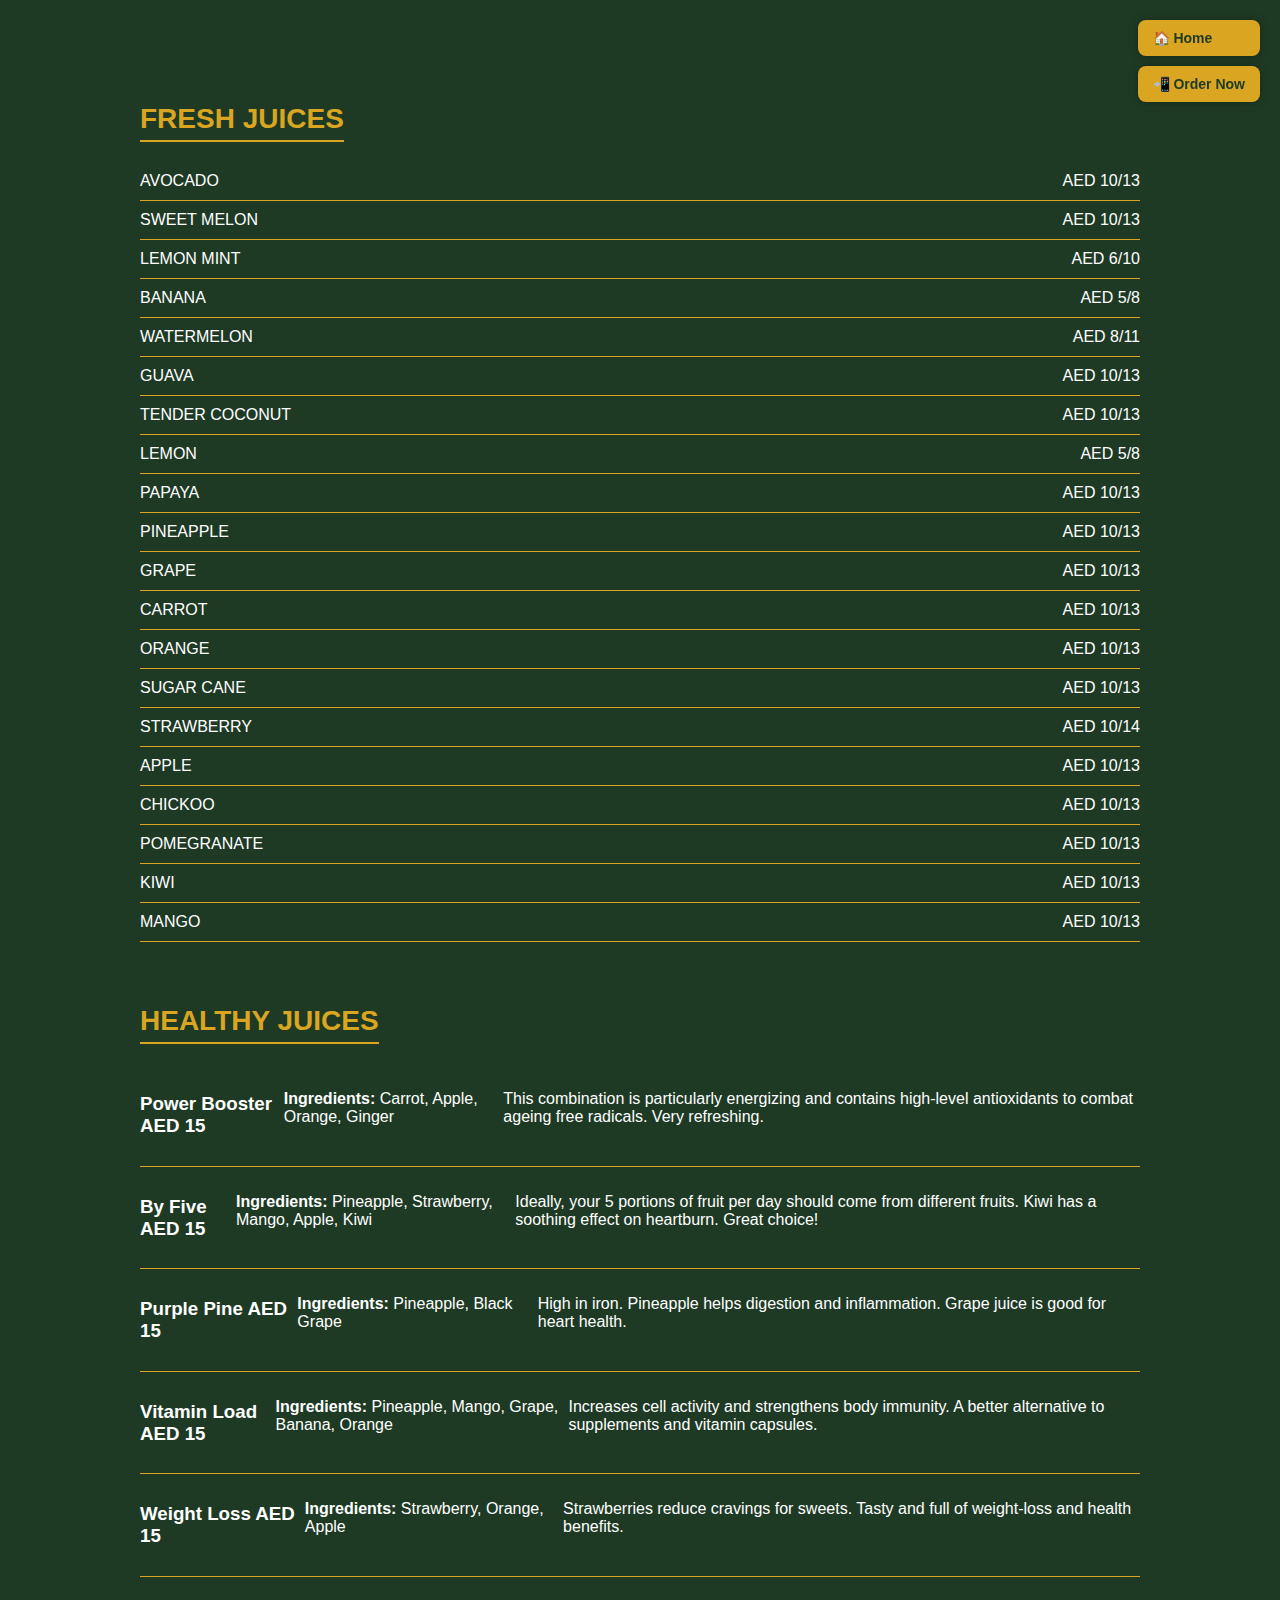
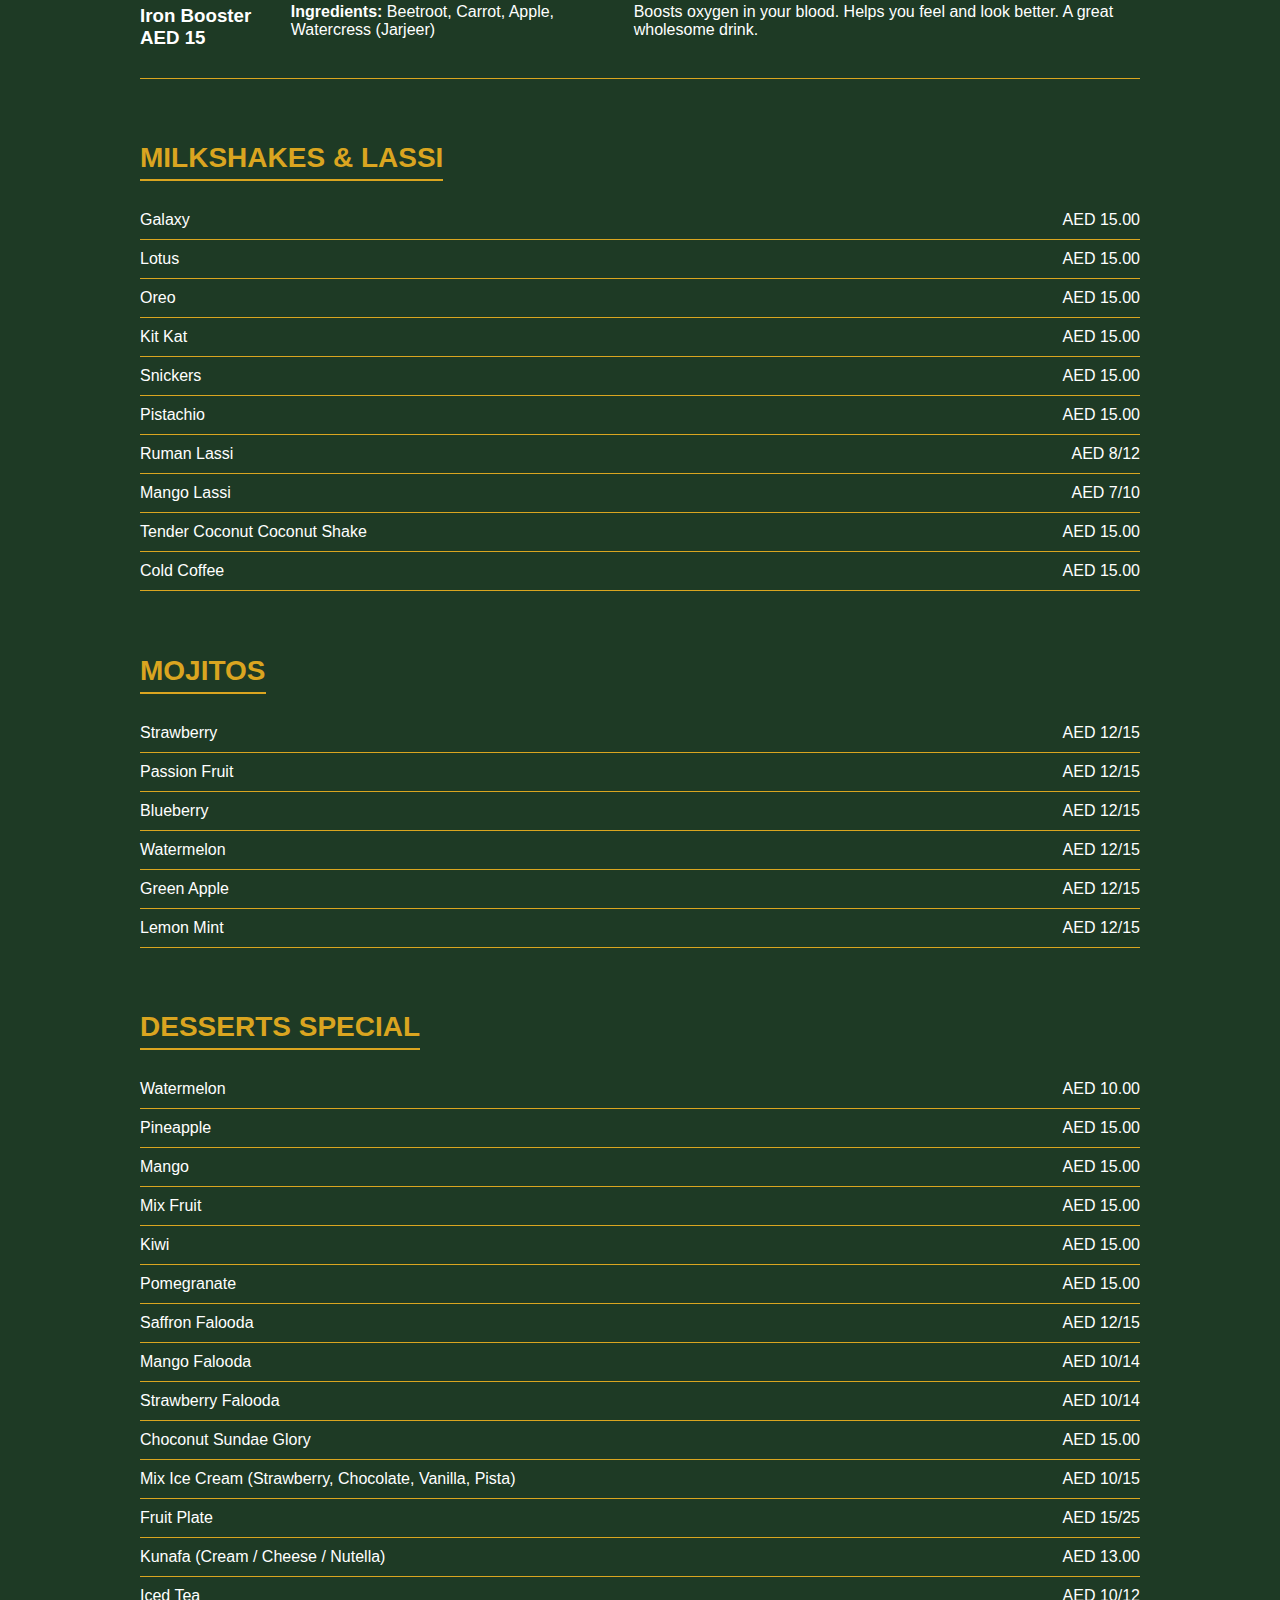
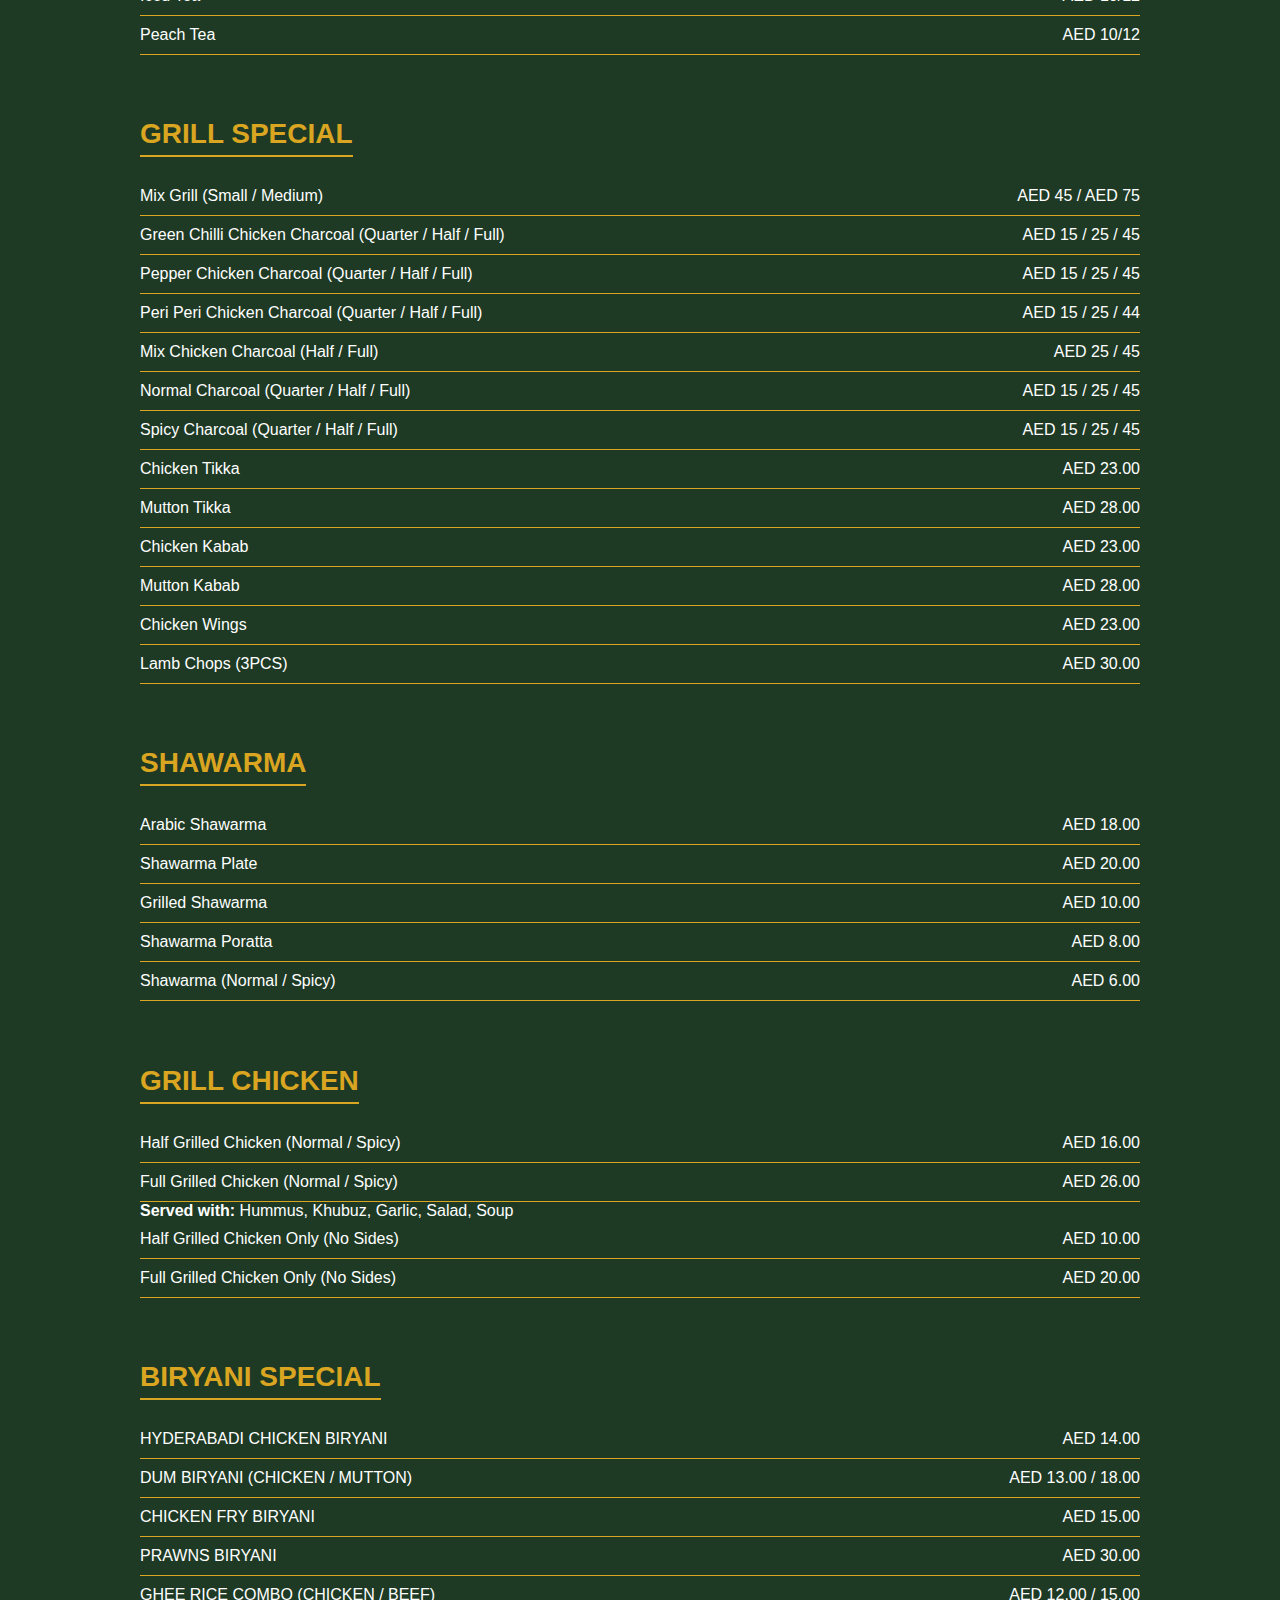
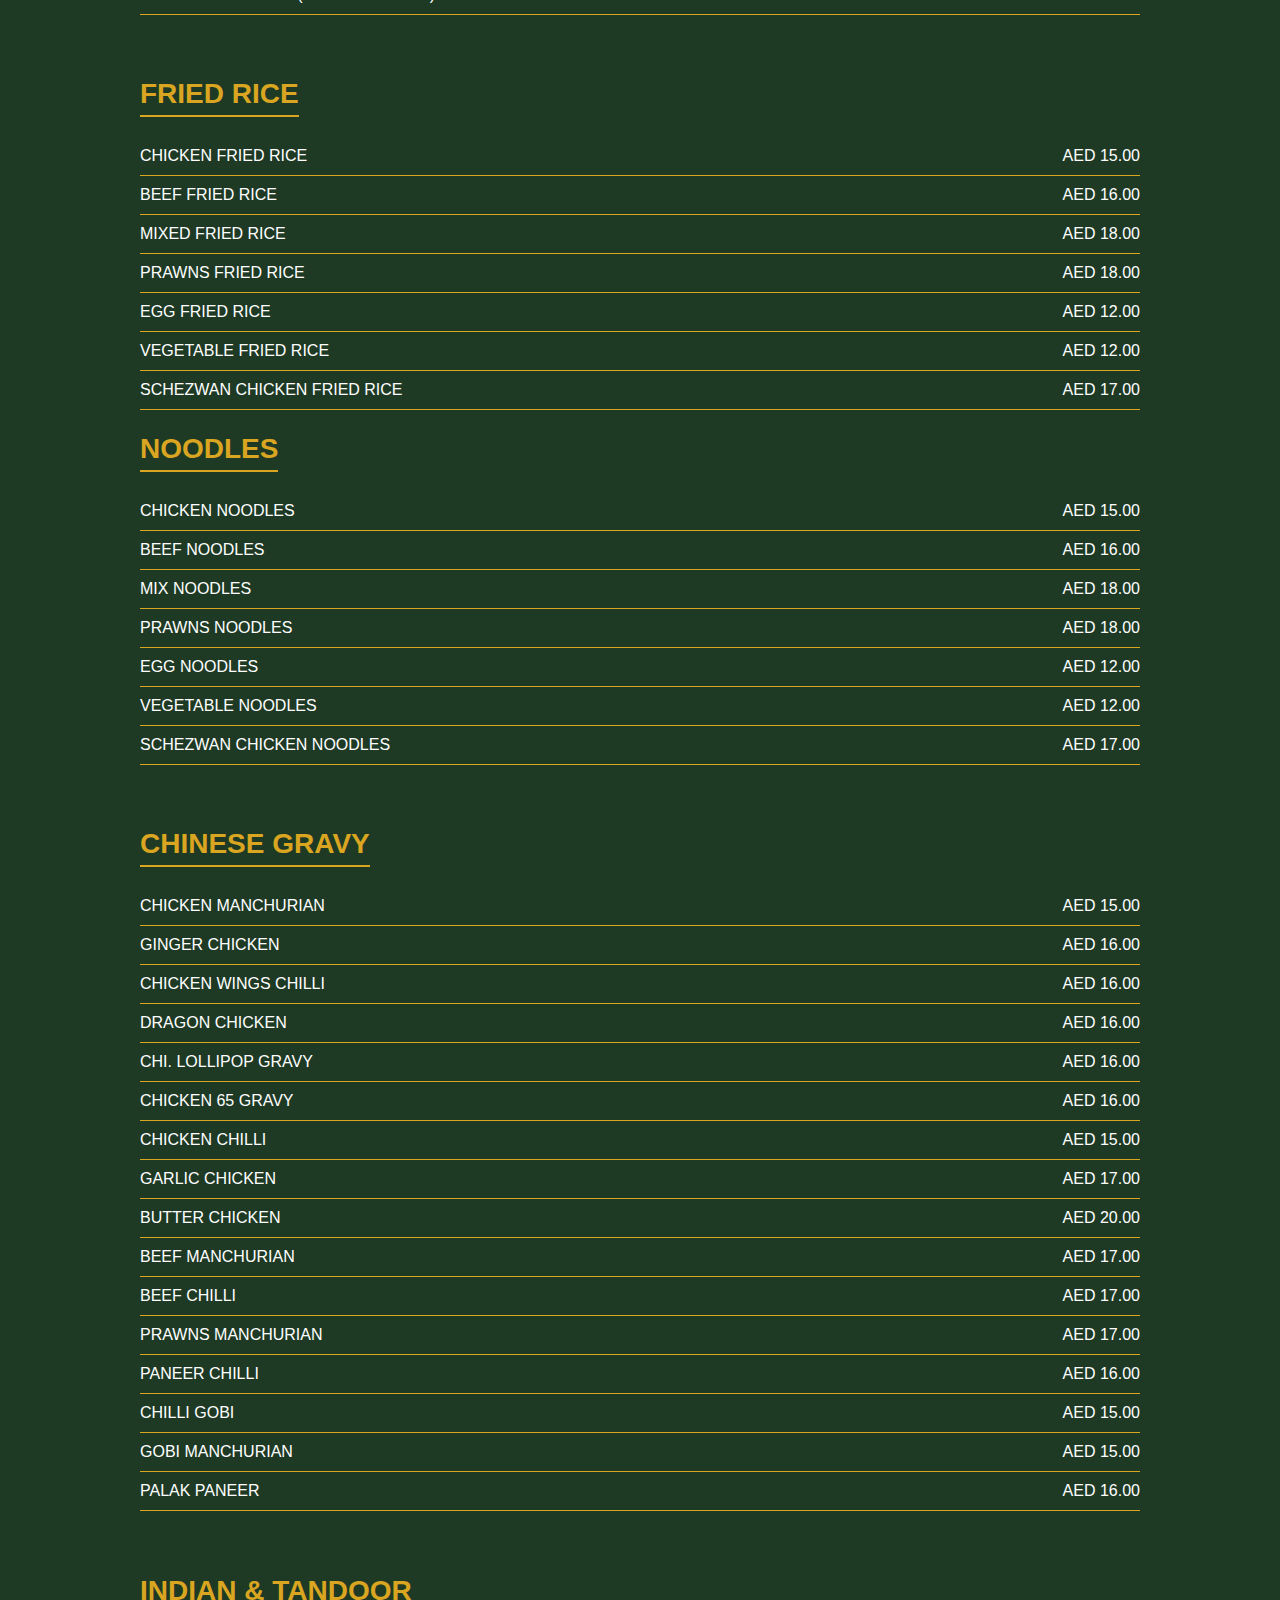
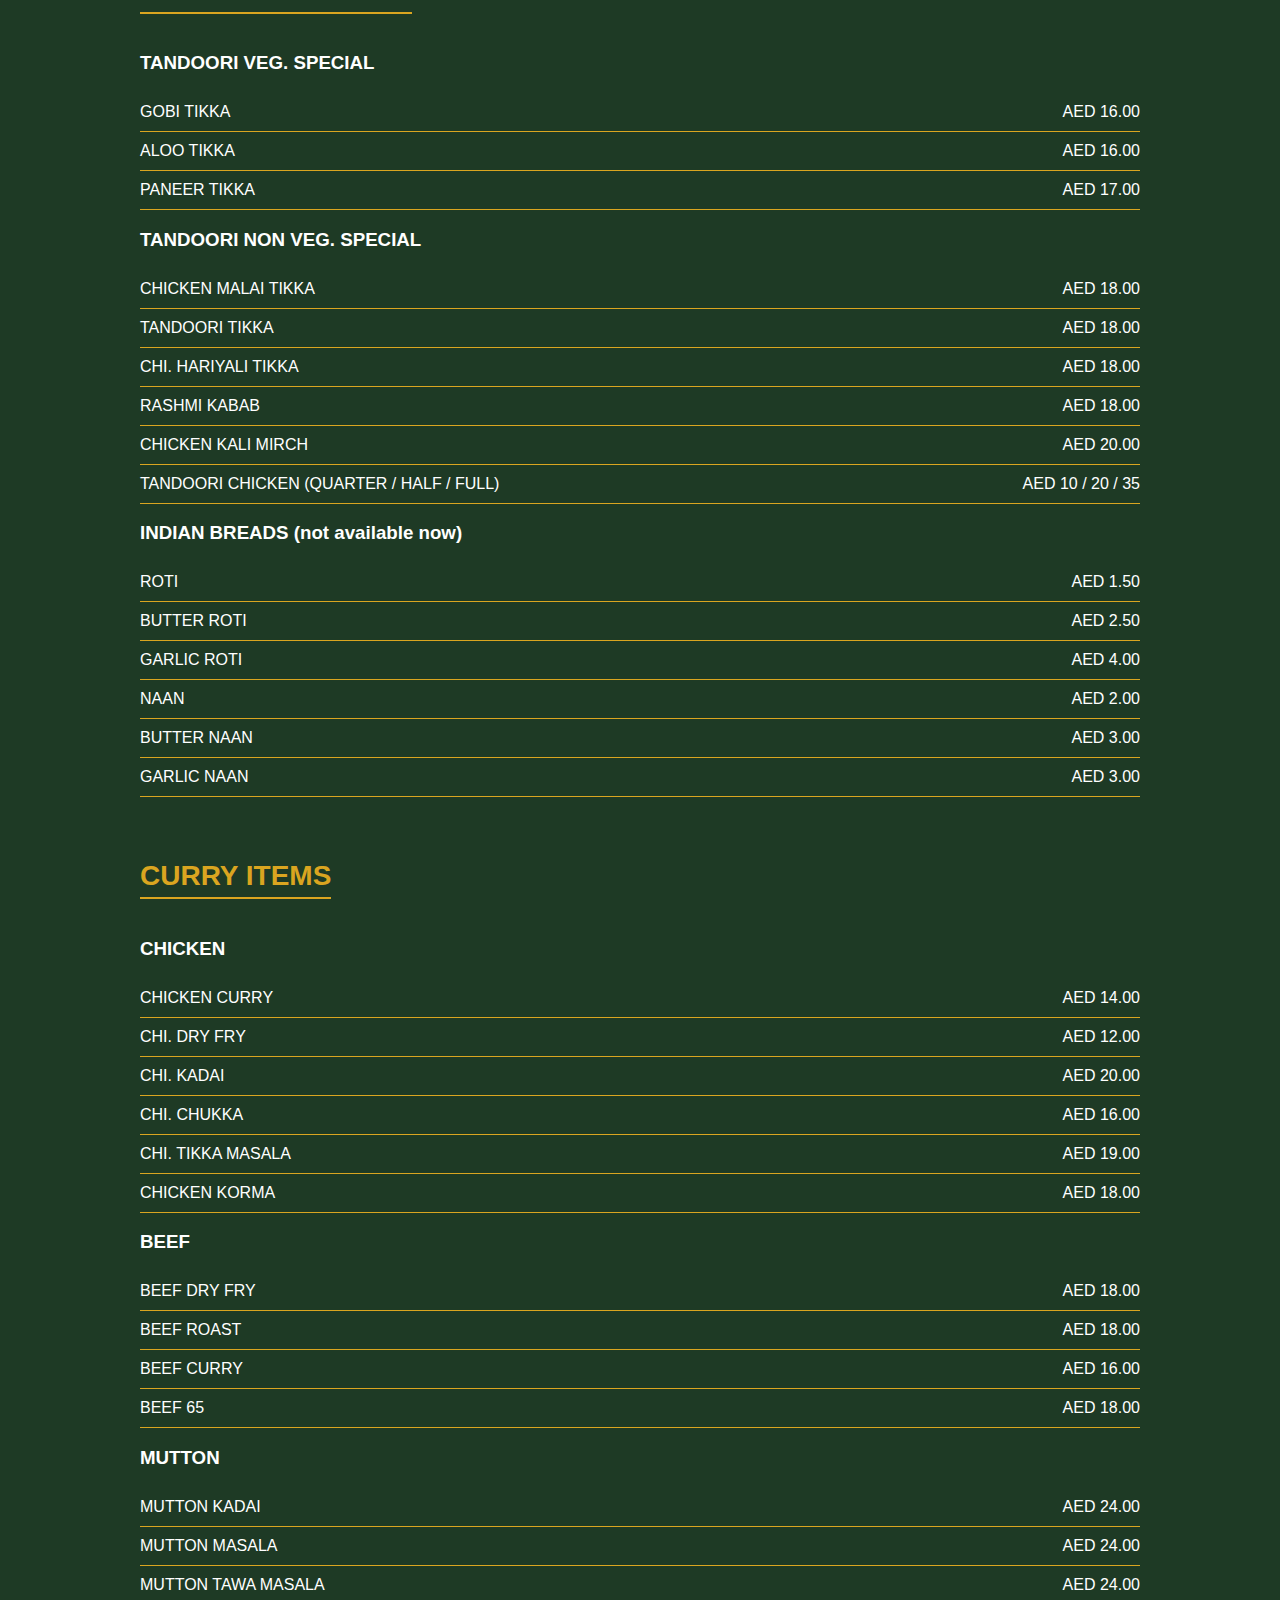
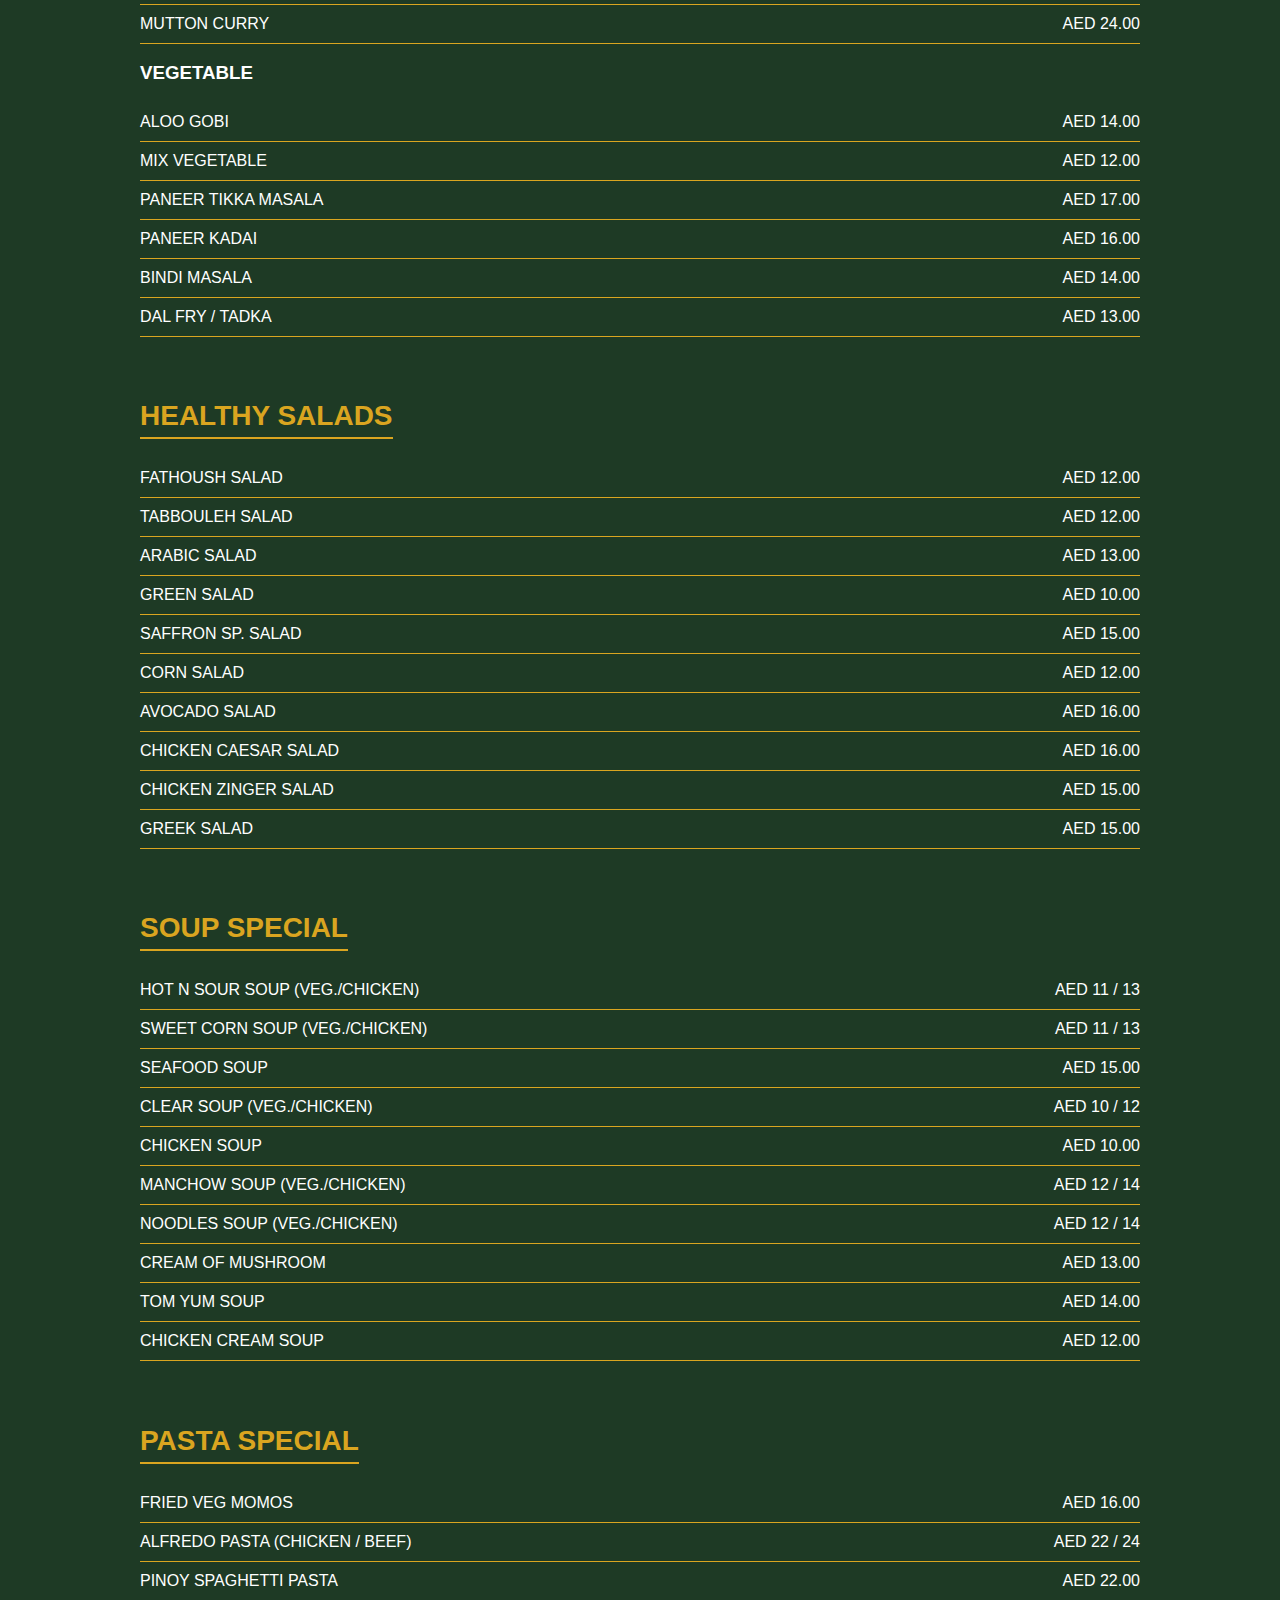
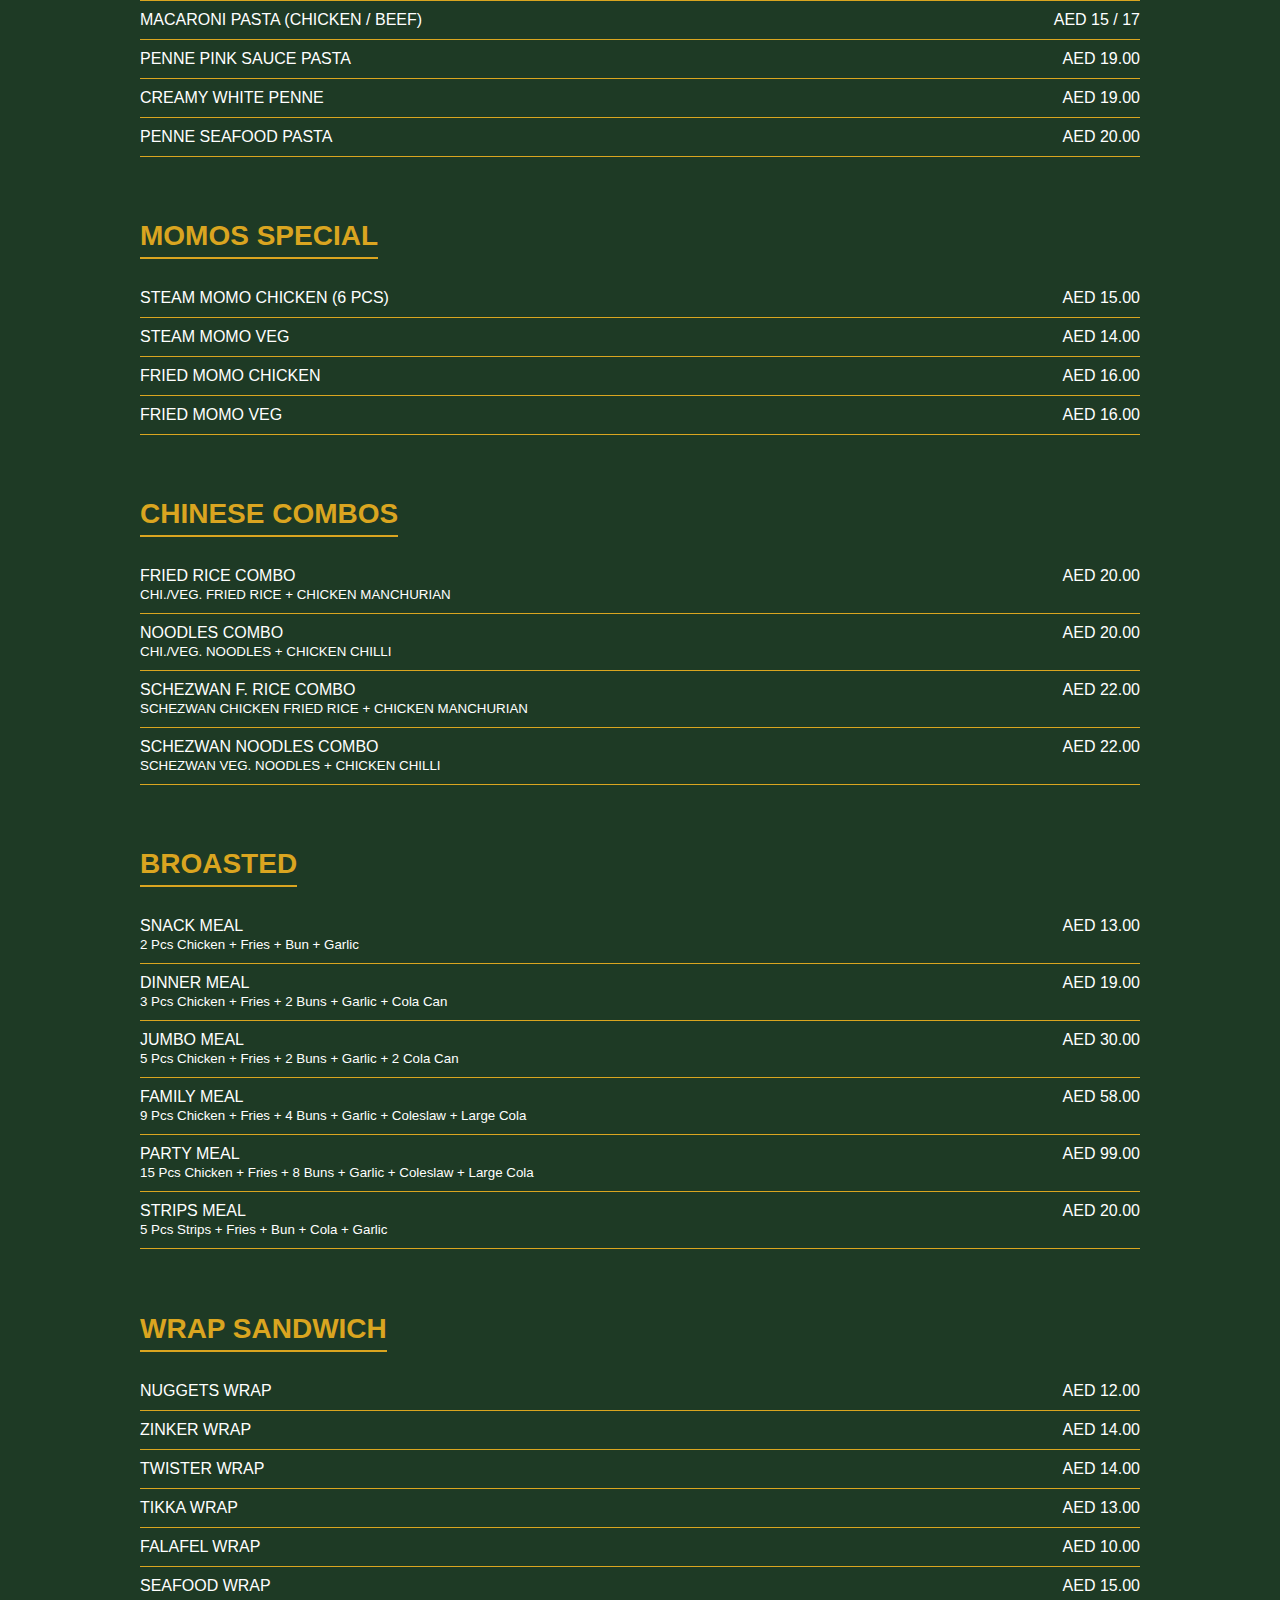
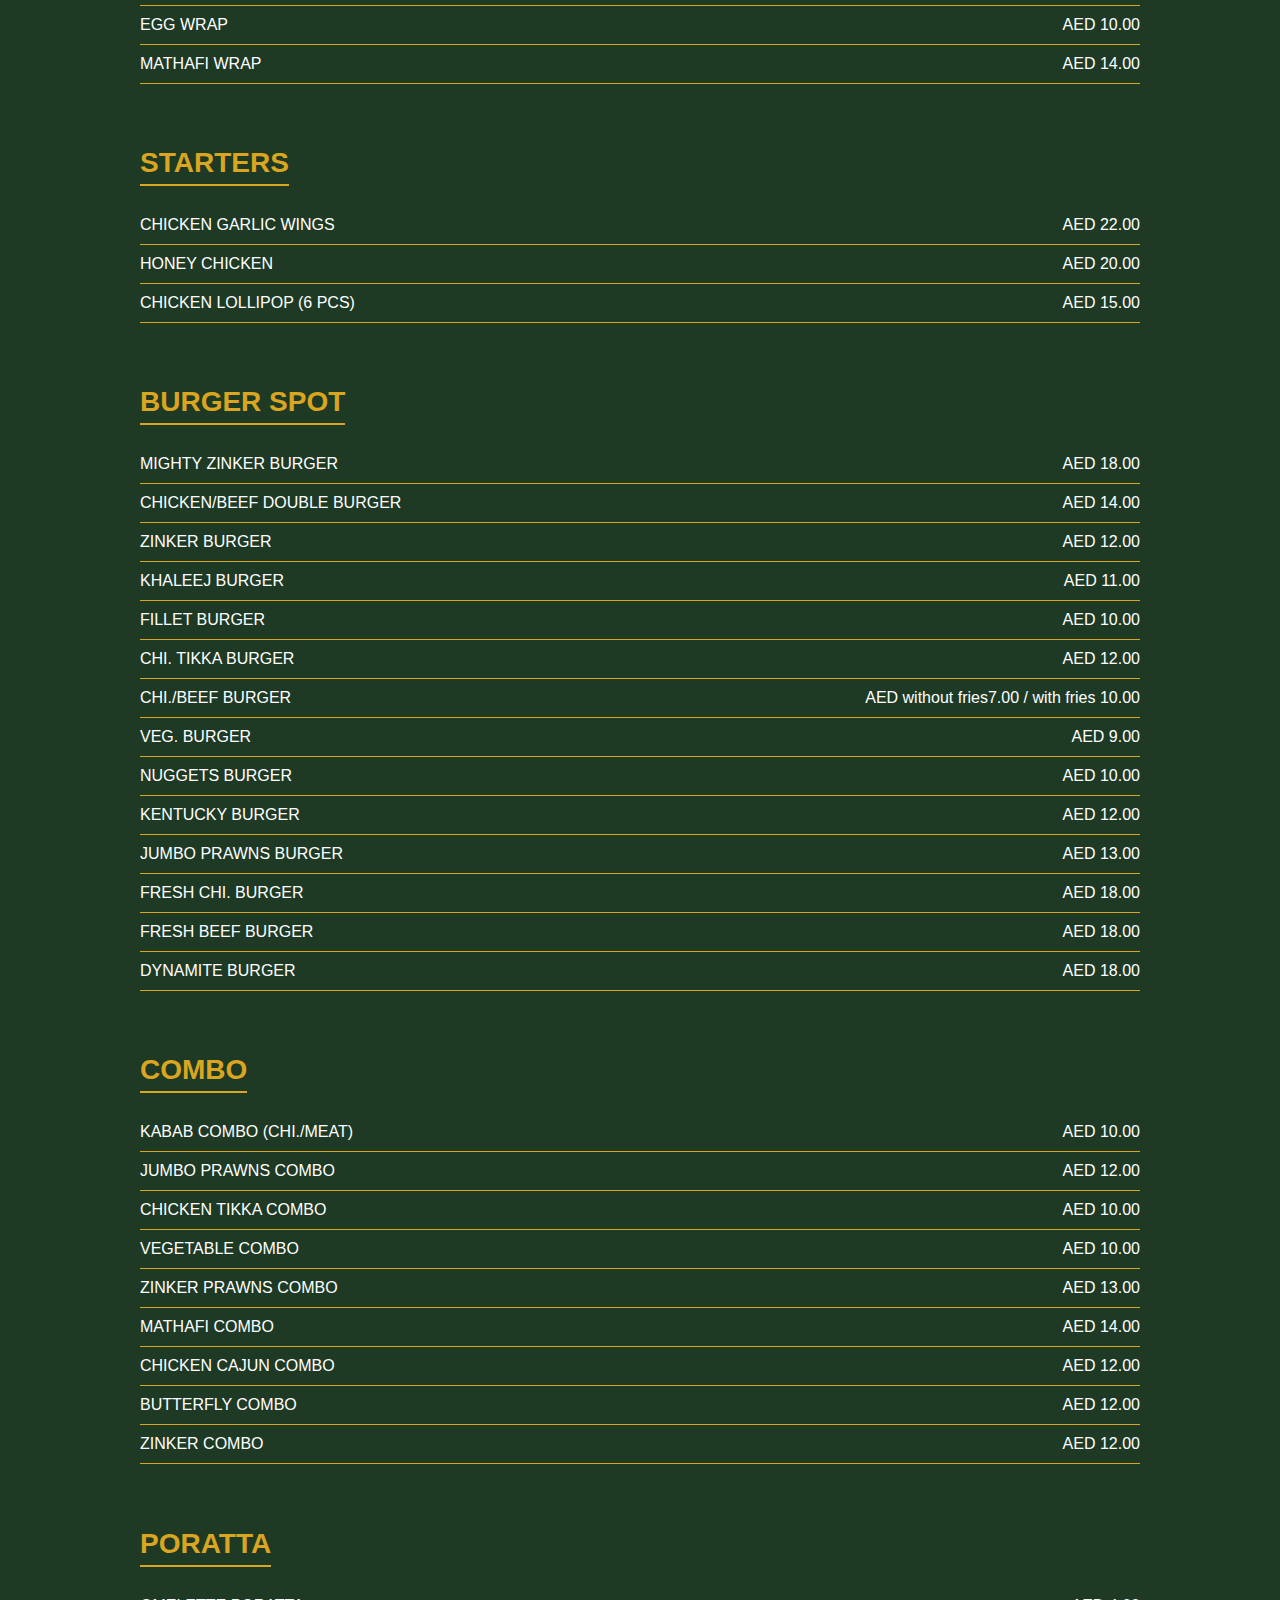
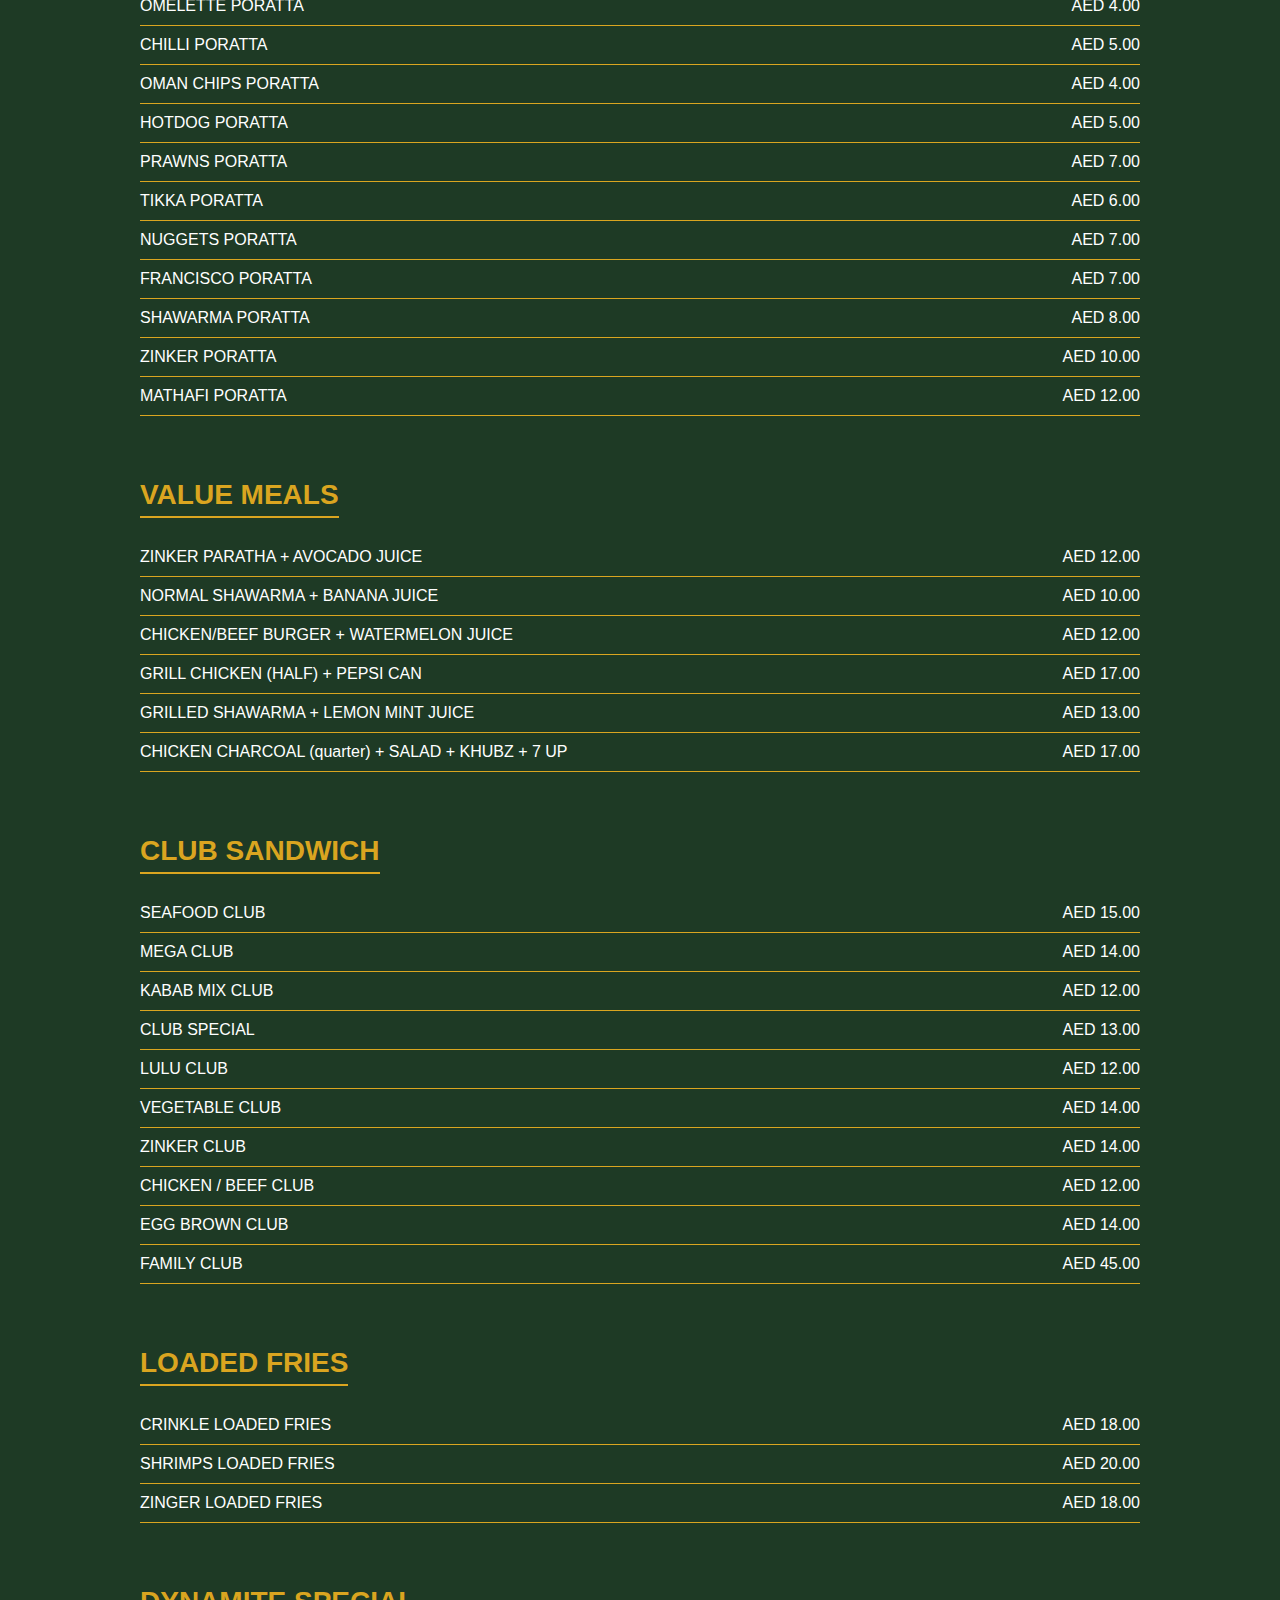
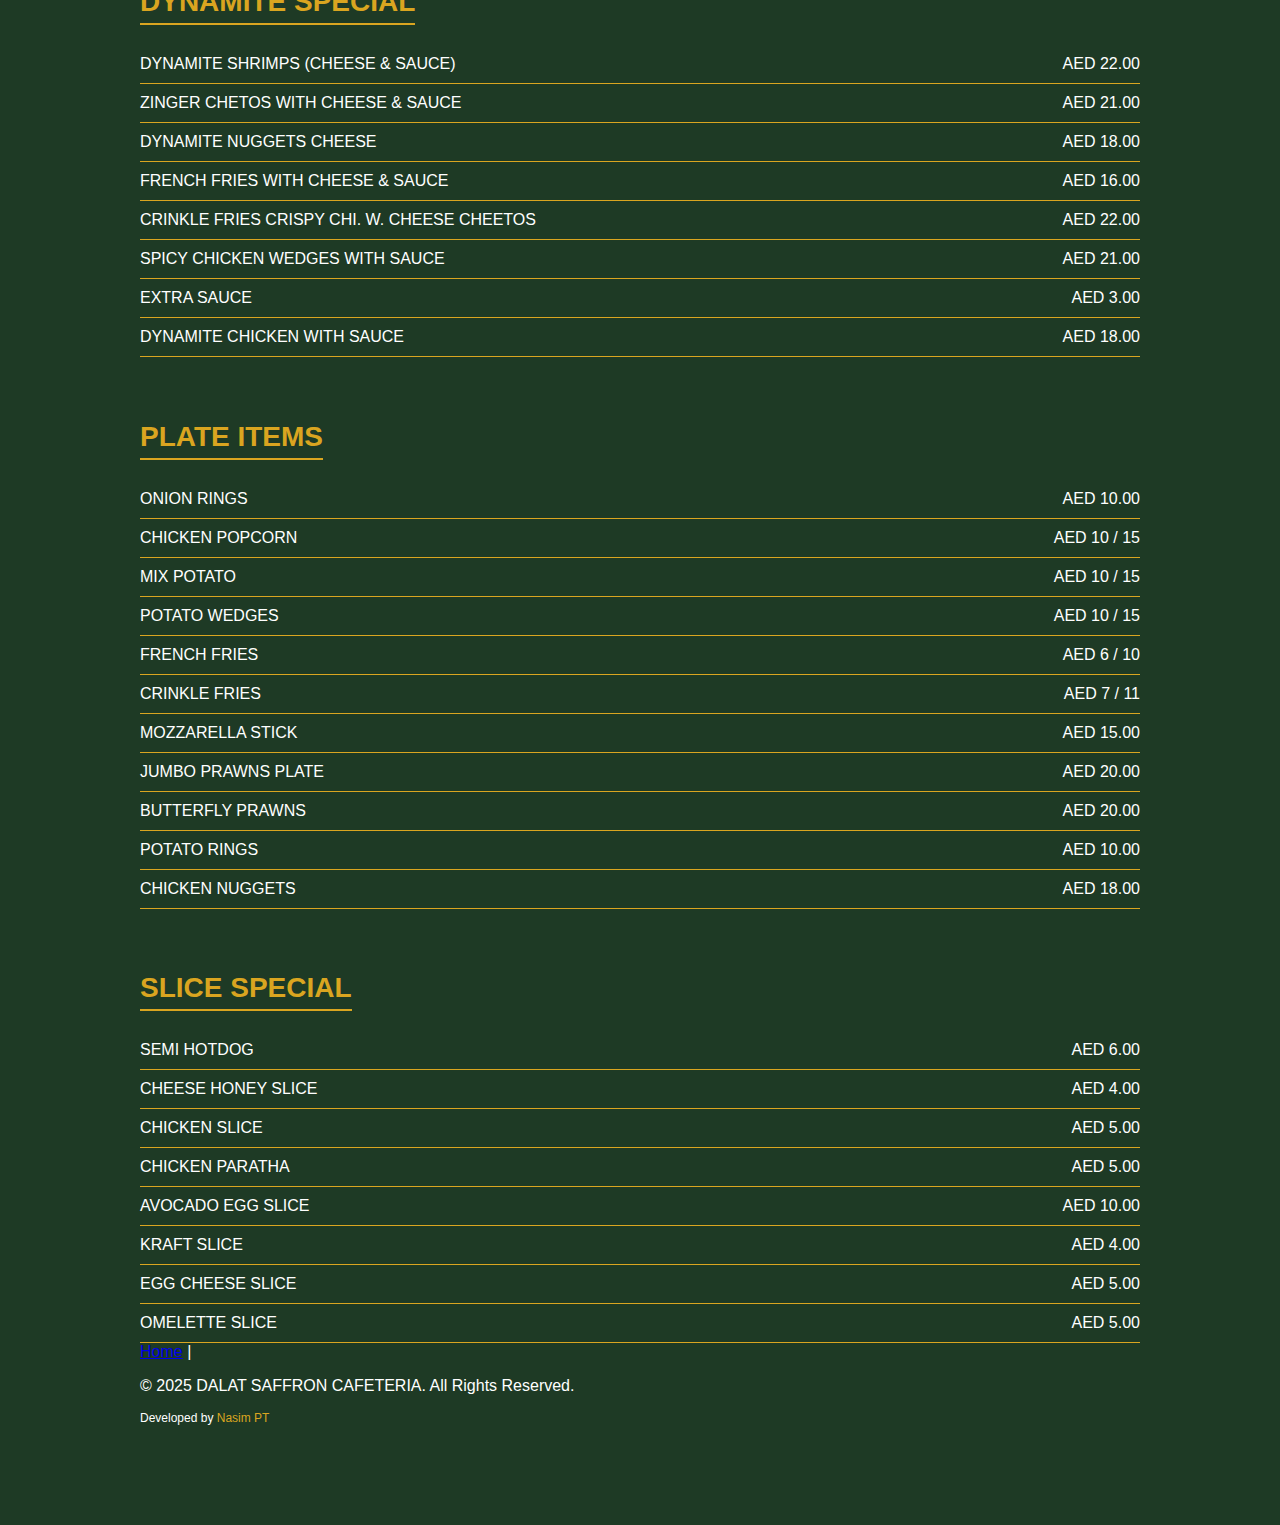
<file: menu.html>
<!DOCTYPE html>
<html lang="en">
<head>
  <meta charset="UTF-8" />
  <meta name="viewport" content="width=device-width, initial-scale=1.0"/>
  <title>Menu | Dalat Saffron</title>
  <link rel="stylesheet" href="style.css" />
  <style>
    body {
      margin: 0;
      font-family: Arial, sans-serif;
      background-color: #1E3A25;
      color: white;
    }

    .footer-dev-link {
      color: #DAA520;
      text-decoration: none;
    }

    .menu-container {
      padding: 80px 20px 60px;
      background-color: #1E3A25;
      color: white;
      max-width: 1000px;
      margin: auto;
    }

    .menu-section {
      margin-bottom: 40px;
    }

    .menu-title {
      font-size: 28px;
      color: #DAA520;
      margin-bottom: 20px;
      border-bottom: 2px solid #DAA520;
      display: inline-block;
      padding-bottom: 5px;
    }

    .menu-item {
      display: flex;
      justify-content: space-between;
      padding: 10px 0;
      border-bottom: 1px solid #DAA520;
    }

    .menu-item-name {
      font-size: 18px;
    }

    .menu-item-price {
      font-size: 18px;
      color: #DAA520;
      font-weight: bold;
    }

    /* Floating Buttons */
    .floating-buttons {
      position: fixed;
      top: 20px;
      right: 20px;
      display: flex;
      flex-direction: column;
      gap: 10px;
      z-index: 9999;
    }

    .floating-btn {
      background-color: #DAA520;
      color: #1E3A25;
      padding: 10px 15px;
      border-radius: 8px;
      text-decoration: none;
      font-weight: bold;
      font-size: 14px;
      box-shadow: 0 0 10px rgba(0,0,0,0.3);
      transition: background-color 0.3s ease;
    }

    .floating-btn:hover {
      background-color: #c89e1c;
    }
  </style>
</head>
<body>

  <!-- Floating Home & Order Buttons -->
  <div class="floating-buttons">
    <a href="index.html" class="floating-btn">🏠 Home</a>
    <a href="https://wa.me/971508209155" class="floating-btn order" target="_blank" rel="noopener">📲 Order Now</a>
  </div>

  <div class="menu-container">
<!-- FRESH JUICES SECTION -->
<section class="menu-section" id="fresh-juices">
  <h2 class="menu-title">FRESH JUICES</h2>
  <div class="menu-grid">
    <div class="menu-item"><span>AVOCADO</span><span>AED 10/13</span></div>
    <div class="menu-item"><span>SWEET MELON</span><span>AED 10/13</span></div>
    <div class="menu-item"><span>LEMON MINT</span><span>AED 6/10</span></div>
    <div class="menu-item"><span>BANANA</span><span>AED 5/8</span></div>
    <div class="menu-item"><span>WATERMELON</span><span>AED 8/11</span></div>
    <div class="menu-item"><span>GUAVA</span><span>AED 10/13</span></div>
    <div class="menu-item"><span>TENDER COCONUT</span><span>AED 10/13</span></div>
    <div class="menu-item"><span>LEMON</span><span>AED 5/8</span></div>
    <div class="menu-item"><span>PAPAYA</span><span>AED 10/13</span></div>
    <div class="menu-item"><span>PINEAPPLE</span><span>AED 10/13</span></div>
    <div class="menu-item"><span>GRAPE</span><span>AED 10/13</span></div>
    <div class="menu-item"><span>CARROT</span><span>AED 10/13</span></div>
    <div class="menu-item"><span>ORANGE</span><span>AED 10/13</span></div>
    <div class="menu-item"><span>SUGAR CANE</span><span>AED 10/13</span></div>
    <div class="menu-item"><span>STRAWBERRY</span><span>AED 10/14</span></div>
    <div class="menu-item"><span>APPLE</span><span>AED 10/13</span></div>
    <div class="menu-item"><span>CHICKOO</span><span>AED 10/13</span></div>
    <div class="menu-item"><span>POMEGRANATE</span><span>AED 10/13</span></div>
    <div class="menu-item"><span>KIWI</span><span>AED 10/13</span></div>
    <div class="menu-item"><span>MANGO</span><span>AED 10/13</span></div>
  </div>
</section>
<!-- HEALTHY JUICES SECTION -->
<section class="menu-section" id="healthy-juices">
  <h2 class="menu-title">HEALTHY JUICES</h2>
  <div class="menu-grid">
    <div class="menu-item full">
      <h3>Power Booster <span>AED 15</span></h3>
      <p><strong>Ingredients:</strong> Carrot, Apple, Orange, Ginger</p>
      <p>This combination is particularly energizing and contains high-level antioxidants to combat ageing free radicals. Very refreshing.</p>
    </div>

    <div class="menu-item full">
      <h3>By Five <span>AED 15</span></h3>
      <p><strong>Ingredients:</strong> Pineapple, Strawberry, Mango, Apple, Kiwi</p>
      <p>Ideally, your 5 portions of fruit per day should come from different fruits. Kiwi has a soothing effect on heartburn. Great choice!</p>
    </div>

    <div class="menu-item full">
      <h3>Purple Pine <span>AED 15</span></h3>
      <p><strong>Ingredients:</strong> Pineapple, Black Grape</p>
      <p>High in iron. Pineapple helps digestion and inflammation. Grape juice is good for heart health.</p>
    </div>

    <div class="menu-item full">
      <h3>Vitamin Load <span>AED 15</span></h3>
      <p><strong>Ingredients:</strong> Pineapple, Mango, Grape, Banana, Orange</p>
      <p>Increases cell activity and strengthens body immunity. A better alternative to supplements and vitamin capsules.</p>
    </div>

    <div class="menu-item full">
      <h3>Weight Loss <span>AED 15</span></h3>
      <p><strong>Ingredients:</strong> Strawberry, Orange, Apple</p>
      <p>Strawberries reduce cravings for sweets. Tasty and full of weight-loss and health benefits.</p>
    </div>

    <div class="menu-item full">
      <h3>Iron Booster <span>AED 15</span></h3>
      <p><strong>Ingredients:</strong> Beetroot, Carrot, Apple, Watercress (Jarjeer)</p>
      <p>Boosts oxygen in your blood. Helps you feel and look better. A great wholesome drink.</p>
    </div>
  </div>
</section>

<!-- MILKSHAKES & LASSI SECTION -->
<section class="menu-section">
  <h2 class="menu-title">MILKSHAKES & LASSI</h2>
  <div class="menu-grid">
    <div class="menu-item"><span>Galaxy</span><span>AED 15.00</span></div>
    <div class="menu-item"><span>Lotus</span><span>AED 15.00</span></div>
    <div class="menu-item"><span>Oreo</span><span>AED 15.00</span></div>
    <div class="menu-item"><span>Kit Kat</span><span>AED 15.00</span></div>
    <div class="menu-item"><span>Snickers</span><span>AED 15.00</span></div>
    <div class="menu-item"><span>Pistachio</span><span>AED 15.00</span></div>
    <div class="menu-item"><span>Ruman Lassi</span><span>AED 8/12</span></div>
    <div class="menu-item"><span>Mango Lassi</span><span>AED 7/10</span></div>
    <div class="menu-item"><span>Tender Coconut Coconut Shake</span><span>AED 15.00</span></div>
    <div class="menu-item"><span>Cold Coffee</span><span>AED 15.00</span></div>
  </div>
</section>
<!-- MOJITOS SECTION -->
<section class="menu-section">
  <h2 class="menu-title">MOJITOS</h2>
  <div class="menu-grid">
    <div class="menu-item"><span>Strawberry</span><span>AED 12/15</span></div>
    <div class="menu-item"><span>Passion Fruit</span><span>AED 12/15</span></div>
    <div class="menu-item"><span>Blueberry</span><span>AED 12/15</span></div>
    <div class="menu-item"><span>Watermelon</span><span>AED 12/15</span></div>
    <div class="menu-item"><span>Green Apple</span><span>AED 12/15</span></div>
    <div class="menu-item"><span>Lemon Mint</span><span>AED 12/15</span></div>
  </div>
</section>
<!-- DESSERTS SPECIAL -->
<section class="menu-section">
  <h2 class="menu-title">DESSERTS SPECIAL</h2>
  <div class="menu-grid">

    <!-- Fruit Bricks -->
    <div class="menu-item"><span>Watermelon</span><span>AED 10.00</span></div>
    <div class="menu-item"><span>Pineapple</span><span>AED 15.00</span></div>
    <div class="menu-item"><span>Mango</span><span>AED 15.00</span></div>
    <div class="menu-item"><span>Mix Fruit</span><span>AED 15.00</span></div>
    <div class="menu-item"><span>Kiwi</span><span>AED 15.00</span></div>
    <div class="menu-item"><span>Pomegranate</span><span>AED 15.00</span></div>

    <!-- Falooda Street -->
    <div class="menu-item"><span>Saffron Falooda</span><span>AED 12/15</span></div>
    <div class="menu-item"><span>Mango Falooda</span><span>AED 10/14</span></div>
    <div class="menu-item"><span>Strawberry Falooda</span><span>AED 10/14</span></div>

    <!-- Other Desserts -->
    <div class="menu-item"><span>Choconut Sundae Glory</span><span>AED 15.00</span></div>
    <div class="menu-item"><span>Mix Ice Cream (Strawberry, Chocolate, Vanilla, Pista)</span><span>AED 10/15</span></div>
    <div class="menu-item"><span>Fruit Plate</span><span>AED 15/25</span></div>
    <div class="menu-item"><span>Kunafa (Cream / Cheese / Nutella)</span><span>AED 13.00</span></div>
    <div class="menu-item"><span>Iced Tea</span><span>AED 10/12</span></div>
    <div class="menu-item"><span>Peach Tea</span><span>AED 10/12</span></div>

  </div>
</section>
<!-- GRILL SPECIAL -->
<section class="menu-section">
  <h2 class="menu-title">GRILL SPECIAL</h2>
  <div class="menu-grid">

    <div class="menu-item"><span>Mix Grill (Small / Medium)</span><span>AED 45 / AED 75</span></div>
    <div class="menu-item"><span>Green Chilli Chicken Charcoal (Quarter / Half / Full)</span><span>AED 15 / 25 / 45</span></div>
    <div class="menu-item"><span>Pepper Chicken Charcoal (Quarter / Half / Full)</span><span>AED 15 / 25 / 45</span></div>
    <div class="menu-item"><span>Peri Peri Chicken Charcoal (Quarter / Half / Full)</span><span>AED 15 / 25 / 44</span></div>
    <div class="menu-item"><span>Mix Chicken Charcoal (Half / Full)</span><span>AED 25 / 45</span></div>
    <div class="menu-item"><span>Normal Charcoal (Quarter / Half / Full)</span><span>AED 15 / 25 / 45</span></div>
    <div class="menu-item"><span>Spicy Charcoal (Quarter / Half / Full)</span><span>AED 15 / 25 / 45</span></div>

    <div class="menu-item"><span>Chicken Tikka</span><span>AED 23.00</span></div>
    <div class="menu-item"><span>Mutton Tikka</span><span>AED 28.00</span></div>
    <div class="menu-item"><span>Chicken Kabab</span><span>AED 23.00</span></div>
    <div class="menu-item"><span>Mutton Kabab</span><span>AED 28.00</span></div>
    <div class="menu-item"><span>Chicken Wings</span><span>AED 23.00</span></div>
    <div class="menu-item"><span>Lamb Chops (3PCS)</span><span>AED 30.00</span></div>

  </div>
</section>
<!-- SHAWARMA -->
<section class="menu-section">
  <h2 class="menu-title">SHAWARMA</h2>
  <div class="menu-grid">

    <div class="menu-item"><span>Arabic Shawarma</span><span>AED 18.00</span></div>
    <div class="menu-item"><span>Shawarma Plate</span><span>AED 20.00</span></div>
    <div class="menu-item"><span>Grilled Shawarma</span><span>AED 10.00</span></div>
    <div class="menu-item"><span>Shawarma Poratta</span><span>AED 8.00</span></div>
    <div class="menu-item"><span>Shawarma (Normal / Spicy)</span><span>AED 6.00</span></div>

  </div>
</section>
<!-- GRILLED CHICKEN -->
<section class="menu-section">
  <h2 class="menu-title">GRILL CHICKEN</h2>
  <div class="menu-grid">
    <div class="menu-item">
      <span>Half Grilled Chicken (Normal / Spicy)</span>
      <span>AED 16.00</span>
    </div>
    <div class="menu-item">
      <span>Full Grilled Chicken (Normal / Spicy)</span>
      <span>AED 26.00</span>
    </div>
    <div class="menu-note">
      <strong>Served with:</strong> Hummus, Khubuz, Garlic, Salad, Soup
    </div>
    <div class="menu-item">
      <span>Half Grilled Chicken Only (No Sides)</span>
      <span>AED 10.00</span>
    </div>
    <div class="menu-item">
      <span>Full Grilled Chicken Only (No Sides)</span>
      <span>AED 20.00</span>
    </div>
  </div>
</section>
<!-- BIRYANI SPECIAL -->
<section class="menu-section">
  <h2 class="menu-title">BIRYANI SPECIAL</h2>
  <div class="menu-grid">
    <div class="menu-item">
      <span>HYDERABADI CHICKEN BIRYANI</span>
      <span>AED 14.00</span>
    </div>
    <div class="menu-item">
      <span>DUM BIRYANI (CHICKEN / MUTTON)</span>
      <span>AED 13.00 / 18.00</span>
    </div>
    <div class="menu-item">
      <span>CHICKEN FRY BIRYANI</span>
      <span>AED 15.00</span>
    </div>
    <div class="menu-item">
      <span>PRAWNS BIRYANI</span>
      <span>AED 30.00</span>
    </div>
    <div class="menu-item">
      <span>GHEE RICE COMBO (CHICKEN / BEEF)</span>
      <span>AED 12.00 / 15.00</span>
    </div>
  </div>
</section>
<!-- FRIED RICE & NOODLES -->
<section class="menu-section">
  <h2 class="menu-title">FRIED RICE</h2>
  <div class="menu-grid">
    <div class="menu-item"><span>CHICKEN FRIED RICE</span><span>AED 15.00</span></div>
    <div class="menu-item"><span>BEEF FRIED RICE</span><span>AED 16.00</span></div>
    <div class="menu-item"><span>MIXED FRIED RICE</span><span>AED 18.00</span></div>
    <div class="menu-item"><span>PRAWNS FRIED RICE</span><span>AED 18.00</span></div>
    <div class="menu-item"><span>EGG FRIED RICE</span><span>AED 12.00</span></div>
    <div class="menu-item"><span>VEGETABLE FRIED RICE</span><span>AED 12.00</span></div>
    <div class="menu-item"><span>SCHEZWAN CHICKEN FRIED RICE</span><span>AED 17.00</span></div>
  </div>

  <h2 class="menu-title">NOODLES</h2>
  <div class="menu-grid">
    <div class="menu-item"><span>CHICKEN NOODLES</span><span>AED 15.00</span></div>
    <div class="menu-item"><span>BEEF NOODLES</span><span>AED 16.00</span></div>
    <div class="menu-item"><span>MIX NOODLES</span><span>AED 18.00</span></div>
    <div class="menu-item"><span>PRAWNS NOODLES</span><span>AED 18.00</span></div>
    <div class="menu-item"><span>EGG NOODLES</span><span>AED 12.00</span></div>
    <div class="menu-item"><span>VEGETABLE NOODLES</span><span>AED 12.00</span></div>
    <div class="menu-item"><span>SCHEZWAN CHICKEN NOODLES</span><span>AED 17.00</span></div>
  </div>
</section>
<!-- CHINESE GRAVY -->
<section class="menu-section">
  <h2 class="menu-title">CHINESE GRAVY</h2>
  <div class="menu-grid">
    <div class="menu-item"><span>CHICKEN MANCHURIAN</span><span>AED 15.00</span></div>
    <div class="menu-item"><span>GINGER CHICKEN</span><span>AED 16.00</span></div>
    <div class="menu-item"><span>CHICKEN WINGS CHILLI</span><span>AED 16.00</span></div>
    <div class="menu-item"><span>DRAGON CHICKEN</span><span>AED 16.00</span></div>
    <div class="menu-item"><span>CHI. LOLLIPOP GRAVY</span><span>AED 16.00</span></div>
    <div class="menu-item"><span>CHICKEN 65 GRAVY</span><span>AED 16.00</span></div>
    <div class="menu-item"><span>CHICKEN CHILLI</span><span>AED 15.00</span></div>
    <div class="menu-item"><span>GARLIC CHICKEN</span><span>AED 17.00</span></div>
    <div class="menu-item"><span>BUTTER CHICKEN</span><span>AED 20.00</span></div>
    <div class="menu-item"><span>BEEF MANCHURIAN</span><span>AED 17.00</span></div>
    <div class="menu-item"><span>BEEF CHILLI</span><span>AED 17.00</span></div>
    <div class="menu-item"><span>PRAWNS MANCHURIAN</span><span>AED 17.00</span></div>
    <div class="menu-item"><span>PANEER CHILLI</span><span>AED 16.00</span></div>
    <div class="menu-item"><span>CHILLI GOBI</span><span>AED 15.00</span></div>
    <div class="menu-item"><span>GOBI MANCHURIAN</span><span>AED 15.00</span></div>
    <div class="menu-item"><span>PALAK PANEER</span><span>AED 16.00</span></div>
  </div>
</section>
<!-- INDIAN & TANDOOR -->
<section class="menu-section">
  <h2 class="menu-title">INDIAN & TANDOOR</h2>
  
  <h3>TANDOORI VEG. SPECIAL</h3>
  <div class="menu-grid">
    <div class="menu-item"><span>GOBI TIKKA</span><span>AED 16.00</span></div>
    <div class="menu-item"><span>ALOO TIKKA</span><span>AED 16.00</span></div>
    <div class="menu-item"><span>PANEER TIKKA</span><span>AED 17.00</span></div>
  </div>

  <h3>TANDOORI NON VEG. SPECIAL</h3>
  <div class="menu-grid">
    <div class="menu-item"><span>CHICKEN MALAI TIKKA</span><span>AED 18.00</span></div>
    <div class="menu-item"><span>TANDOORI TIKKA</span><span>AED 18.00</span></div>
    <div class="menu-item"><span>CHI. HARIYALI TIKKA</span><span>AED 18.00</span></div>
    <div class="menu-item"><span>RASHMI KABAB</span><span>AED 18.00</span></div>
    <div class="menu-item"><span>CHICKEN KALI MIRCH</span><span>AED 20.00</span></div>
    <div class="menu-item"><span>TANDOORI CHICKEN (QUARTER / HALF / FULL)</span><span>AED 10 / 20 / 35</span></div>
  </div>

  <h3>INDIAN BREADS (not available now)</h3>
  <div class="menu-grid">
    <div class="menu-item"><span>ROTI</span><span>AED 1.50</span></div>
    <div class="menu-item"><span>BUTTER ROTI</span><span>AED 2.50</span></div>
    <div class="menu-item"><span>GARLIC ROTI</span><span>AED 4.00</span></div>
    <div class="menu-item"><span>NAAN</span><span>AED 2.00</span></div>
    <div class="menu-item"><span>BUTTER NAAN</span><span>AED 3.00</span></div>
    <div class="menu-item"><span>GARLIC NAAN</span><span>AED 3.00</span></div>
  </div>
</section>
<!-- CURRY ITEMS -->
<section class="menu-section">
  <h2 class="menu-title">CURRY ITEMS</h2>

  <h3>CHICKEN</h3>
  <div class="menu-grid">
    <div class="menu-item"><span>CHICKEN CURRY</span><span>AED 14.00</span></div>
    <div class="menu-item"><span>CHI. DRY FRY</span><span>AED 12.00</span></div>
    <div class="menu-item"><span>CHI. KADAI</span><span>AED 20.00</span></div>
    <div class="menu-item"><span>CHI. CHUKKA</span><span>AED 16.00</span></div>
    <div class="menu-item"><span>CHI. TIKKA MASALA</span><span>AED 19.00</span></div>
    <div class="menu-item"><span>CHICKEN KORMA</span><span>AED 18.00</span></div>
  </div>

  <h3>BEEF</h3>
  <div class="menu-grid">
    <div class="menu-item"><span>BEEF DRY FRY</span><span>AED 18.00</span></div>
    <div class="menu-item"><span>BEEF ROAST</span><span>AED 18.00</span></div>
    <div class="menu-item"><span>BEEF CURRY</span><span>AED 16.00</span></div>
    <div class="menu-item"><span>BEEF 65</span><span>AED 18.00</span></div>
  </div>

  <h3>MUTTON</h3>
  <div class="menu-grid">
    <div class="menu-item"><span>MUTTON KADAI</span><span>AED 24.00</span></div>
    <div class="menu-item"><span>MUTTON MASALA</span><span>AED 24.00</span></div>
    <div class="menu-item"><span>MUTTON TAWA MASALA</span><span>AED 24.00</span></div>
    <div class="menu-item"><span>MUTTON CURRY</span><span>AED 24.00</span></div>
  </div>

  <h3>VEGETABLE</h3>
  <div class="menu-grid">
    <div class="menu-item"><span>ALOO GOBI</span><span>AED 14.00</span></div>
    <div class="menu-item"><span>MIX VEGETABLE</span><span>AED 12.00</span></div>
    <div class="menu-item"><span>PANEER TIKKA MASALA</span><span>AED 17.00</span></div>
    <div class="menu-item"><span>PANEER KADAI</span><span>AED 16.00</span></div>
    <div class="menu-item"><span>BINDI MASALA</span><span>AED 14.00</span></div>
    <div class="menu-item"><span>DAL FRY / TADKA</span><span>AED 13.00</span></div>
  </div>
</section>
<!-- HEALTHY SALADS -->
<section class="menu-section">
  <h2 class="menu-title">HEALTHY SALADS</h2>
  <div class="menu-grid">
    <div class="menu-item"><span>FATHOUSH SALAD</span><span>AED 12.00</span></div>
    <div class="menu-item"><span>TABBOULEH SALAD</span><span>AED 12.00</span></div>
    <div class="menu-item"><span>ARABIC SALAD</span><span>AED 13.00</span></div>
    <div class="menu-item"><span>GREEN SALAD</span><span>AED 10.00</span></div>
    <div class="menu-item"><span>SAFFRON SP. SALAD</span><span>AED 15.00</span></div>
    <div class="menu-item"><span>CORN SALAD</span><span>AED 12.00</span></div>
    <div class="menu-item"><span>AVOCADO SALAD</span><span>AED 16.00</span></div>
    <div class="menu-item"><span>CHICKEN CAESAR SALAD</span><span>AED 16.00</span></div>
    <div class="menu-item"><span>CHICKEN ZINGER SALAD</span><span>AED 15.00</span></div>
    <div class="menu-item"><span>GREEK SALAD</span><span>AED 15.00</span></div>
  </div>
</section>
<!-- SOUP SPECIAL -->
<section class="menu-section">
  <h2 class="menu-title">SOUP SPECIAL</h2>
  <div class="menu-grid">
    <div class="menu-item"><span>HOT N SOUR SOUP (VEG./CHICKEN)</span><span>AED 11 / 13</span></div>
    <div class="menu-item"><span>SWEET CORN SOUP (VEG./CHICKEN)</span><span>AED 11 / 13</span></div>
    <div class="menu-item"><span>SEAFOOD SOUP</span><span>AED 15.00</span></div>
    <div class="menu-item"><span>CLEAR SOUP (VEG./CHICKEN)</span><span>AED 10 / 12</span></div>
    <div class="menu-item"><span>CHICKEN SOUP</span><span>AED 10.00</span></div>
    <div class="menu-item"><span>MANCHOW SOUP (VEG./CHICKEN)</span><span>AED 12 / 14</span></div>
    <div class="menu-item"><span>NOODLES SOUP (VEG./CHICKEN)</span><span>AED 12 / 14</span></div>
    <div class="menu-item"><span>CREAM OF MUSHROOM</span><span>AED 13.00</span></div>
    <div class="menu-item"><span>TOM YUM SOUP</span><span>AED 14.00</span></div>
    <div class="menu-item"><span>CHICKEN CREAM SOUP</span><span>AED 12.00</span></div>
  </div>
</section>
<!-- PASTA SPECIAL -->
<section class="menu-section">
  <h2 class="menu-title">PASTA SPECIAL</h2>
  <div class="menu-grid">
    <div class="menu-item"><span>FRIED VEG MOMOS</span><span>AED 16.00</span></div>
    <div class="menu-item"><span>ALFREDO PASTA (CHICKEN / BEEF)</span><span>AED 22 / 24</span></div>
    <div class="menu-item"><span>PINOY SPAGHETTI PASTA</span><span>AED 22.00</span></div>
    <div class="menu-item"><span>MACARONI PASTA (CHICKEN / BEEF)</span><span>AED 15 / 17</span></div>
    <div class="menu-item"><span>PENNE PINK SAUCE PASTA</span><span>AED 19.00</span></div>
    <div class="menu-item"><span>CREAMY WHITE PENNE</span><span>AED 19.00</span></div>
    <div class="menu-item"><span>PENNE SEAFOOD PASTA</span><span>AED 20.00</span></div>
  </div>
</section>
<!-- MOMOS SPECIAL -->
<section class="menu-section">
  <h2 class="menu-title">MOMOS SPECIAL</h2>
  <div class="menu-grid">
    <div class="menu-item"><span>STEAM MOMO CHICKEN (6 PCS)</span><span>AED 15.00</span></div>
    <div class="menu-item"><span>STEAM MOMO VEG</span><span>AED 14.00</span></div>
    <div class="menu-item"><span>FRIED MOMO CHICKEN</span><span>AED 16.00</span></div>
    <div class="menu-item"><span>FRIED MOMO VEG</span><span>AED 16.00</span></div>
  </div>
</section>
<!-- CHINESE COMBOS -->
<section class="menu-section">
  <h2 class="menu-title">CHINESE COMBOS</h2>
  <div class="menu-grid">
    <div class="menu-item">
      <span>FRIED RICE COMBO<br><small>CHI./VEG. FRIED RICE + CHICKEN MANCHURIAN</small></span>
      <span>AED 20.00</span>
    </div>
    <div class="menu-item">
      <span>NOODLES COMBO<br><small>CHI./VEG. NOODLES + CHICKEN CHILLI</small></span>
      <span>AED 20.00</span>
    </div>
    <div class="menu-item">
      <span>SCHEZWAN F. RICE COMBO<br><small>SCHEZWAN CHICKEN FRIED RICE + CHICKEN MANCHURIAN</small></span>
      <span>AED 22.00</span>
    </div>
    <div class="menu-item">
      <span>SCHEZWAN NOODLES COMBO<br><small>SCHEZWAN VEG. NOODLES + CHICKEN CHILLI</small></span>
      <span>AED 22.00</span>
    </div>
  </div>
</section>
<!-- BROASTED -->
<section class="menu-section">
  <h2 class="menu-title">BROASTED</h2>
  <div class="menu-grid">
    <div class="menu-item">
      <span>SNACK MEAL<br><small>2 Pcs Chicken + Fries + Bun + Garlic</small></span>
      <span>AED 13.00</span>
    </div>
    <div class="menu-item">
      <span>DINNER MEAL<br><small>3 Pcs Chicken + Fries + 2 Buns + Garlic + Cola Can</small></span>
      <span>AED 19.00</span>
    </div>
    <div class="menu-item">
      <span>JUMBO MEAL<br><small>5 Pcs Chicken + Fries + 2 Buns + Garlic + 2 Cola Can</small></span>
      <span>AED 30.00</span>
    </div>
    <div class="menu-item">
      <span>FAMILY MEAL<br><small>9 Pcs Chicken + Fries + 4 Buns + Garlic + Coleslaw + Large Cola</small></span>
      <span>AED 58.00</span>
    </div>
    <div class="menu-item">
      <span>PARTY MEAL<br><small>15 Pcs Chicken + Fries + 8 Buns + Garlic + Coleslaw + Large Cola</small></span>
      <span>AED 99.00</span>
    </div>
    <div class="menu-item">
      <span>STRIPS MEAL<br><small>5 Pcs Strips + Fries + Bun + Cola + Garlic</small></span>
      <span>AED 20.00</span>
    </div>
  </div>
</section>
<!-- WRAP SANDWICH -->
<section class="menu-section">
  <h2 class="menu-title">WRAP SANDWICH</h2>
  <div class="menu-grid">
    <div class="menu-item">
      <span>NUGGETS WRAP</span>
      <span>AED 12.00</span>
    </div>
    <div class="menu-item">
      <span>ZINKER WRAP</span>
      <span>AED 14.00</span>
    </div>
    <div class="menu-item">
      <span>TWISTER WRAP</span>
      <span>AED 14.00</span>
    </div>
    <div class="menu-item">
      <span>TIKKA WRAP</span>
      <span>AED 13.00</span>
    </div>
    <div class="menu-item">
      <span>FALAFEL WRAP</span>
      <span>AED 10.00</span>
    </div>
    <div class="menu-item">
      <span>SEAFOOD WRAP</span>
      <span>AED 15.00</span>
    </div>
    <div class="menu-item">
      <span>EGG WRAP</span>
      <span>AED 10.00</span>
    </div>
    <div class="menu-item">
      <span>MATHAFI WRAP</span>
      <span>AED 14.00</span>
    </div>
  </div>
</section>
<!-- STARTERS -->
<section class="menu-section">
  <h2 class="menu-title">STARTERS</h2>
  <div class="menu-grid">
    <div class="menu-item">
      <span>CHICKEN GARLIC WINGS</span>
      <span>AED 22.00</span>
    </div>
    <div class="menu-item">
      <span>HONEY CHICKEN</span>
      <span>AED 20.00</span>
    </div>
    <div class="menu-item">
      <span>CHICKEN LOLLIPOP (6 PCS)</span>
      <span>AED 15.00</span>
    </div>
  </div>
</section>
<!-- BURGER SPOT -->
<section class="menu-section">
  <h2 class="menu-title">BURGER SPOT</h2>
  <div class="menu-grid">
    <div class="menu-item">
      <span>MIGHTY ZINKER BURGER</span>
      <span>AED 18.00</span>
    </div>
    <div class="menu-item">
      <span>CHICKEN/BEEF DOUBLE BURGER</span>
      <span>AED 14.00</span>
    </div>
    <div class="menu-item">
      <span>ZINKER BURGER</span>
      <span>AED 12.00</span>
    </div>
    <div class="menu-item">
      <span>KHALEEJ BURGER</span>
      <span>AED 11.00</span>
    </div>
    <div class="menu-item">
      <span>FILLET BURGER</span>
      <span>AED 10.00</span>
    </div>
    <div class="menu-item">
      <span>CHI. TIKKA BURGER</span>
      <span>AED 12.00</span>
    </div>
    <div class="menu-item">
      <span>CHI./BEEF BURGER</span>
      <span>AED without fries7.00 / with fries 10.00</span>
    </div>
    <div class="menu-item">
      <span>VEG. BURGER</span>
      <span>AED 9.00</span>
    </div>
    <div class="menu-item">
      <span>NUGGETS BURGER</span>
      <span>AED 10.00</span>
    </div>
    <div class="menu-item">
      <span>KENTUCKY BURGER</span>
      <span>AED 12.00</span>
    </div>
    <div class="menu-item">
      <span>JUMBO PRAWNS BURGER</span>
      <span>AED 13.00</span>
    </div>
    <div class="menu-item">
      <span>FRESH CHI. BURGER</span>
      <span>AED 18.00</span>
    </div>
    <div class="menu-item">
      <span>FRESH BEEF BURGER</span>
      <span>AED 18.00</span>
    </div>
    <div class="menu-item">
      <span>DYNAMITE BURGER</span>
      <span>AED 18.00</span>
    </div>
  </div>
</section>
<!-- COMBO -->
<section class="menu-section">
  <h2 class="menu-title">COMBO</h2>
  <div class="menu-grid">
    <div class="menu-item">
      <span>KABAB COMBO (CHI./MEAT)</span>
      <span>AED 10.00</span>
    </div>
    <div class="menu-item">
      <span>JUMBO PRAWNS COMBO</span>
      <span>AED 12.00</span>
    </div>
    <div class="menu-item">
      <span>CHICKEN TIKKA COMBO</span>
      <span>AED 10.00</span>
    </div>
    <div class="menu-item">
      <span>VEGETABLE COMBO</span>
      <span>AED 10.00</span>
    </div>
    <div class="menu-item">
      <span>ZINKER PRAWNS COMBO</span>
      <span>AED 13.00</span>
    </div>
    <div class="menu-item">
      <span>MATHAFI COMBO</span>
      <span>AED 14.00</span>
    </div>
    <div class="menu-item">
      <span>CHICKEN CAJUN COMBO</span>
      <span>AED 12.00</span>
    </div>
    <div class="menu-item">
      <span>BUTTERFLY COMBO</span>
      <span>AED 12.00</span>
    </div>
    <div class="menu-item">
      <span>ZINKER COMBO</span>
      <span>AED 12.00</span>
    </div>
  </div>
</section>
<!-- PORATTA -->
<section class="menu-section">
  <h2 class="menu-title">PORATTA</h2>
  <div class="menu-grid">
    <div class="menu-item">
      <span>OMELETTE PORATTA</span>
      <span>AED 4.00</span>
    </div>
    <div class="menu-item">
      <span>CHILLI PORATTA</span>
      <span>AED 5.00</span>
    </div>
    <div class="menu-item">
      <span>OMAN CHIPS PORATTA</span>
      <span>AED 4.00</span>
    </div>
    <div class="menu-item">
      <span>HOTDOG PORATTA</span>
      <span>AED 5.00</span>
    </div>
    <div class="menu-item">
      <span>PRAWNS PORATTA</span>
      <span>AED 7.00</span>
    </div>
    <div class="menu-item">
      <span>TIKKA PORATTA</span>
      <span>AED 6.00</span>
    </div>
    <div class="menu-item">
      <span>NUGGETS PORATTA</span>
      <span>AED 7.00</span>
    </div>
    <div class="menu-item">
      <span>FRANCISCO PORATTA</span>
      <span>AED 7.00</span>
    </div>
    <div class="menu-item">
      <span>SHAWARMA PORATTA</span>
      <span>AED 8.00</span>
    </div>
    <div class="menu-item">
      <span>ZINKER PORATTA</span>
      <span>AED 10.00</span>
    </div>
    <div class="menu-item">
      <span>MATHAFI PORATTA</span>
      <span>AED 12.00</span>
    </div>
  </div>
</section>
<!-- VALUE MEALS -->
<section class="menu-section">
  <h2 class="menu-title">VALUE MEALS</h2>
  <div class="menu-grid">
    <div class="menu-item">
      <span>ZINKER PARATHA + AVOCADO JUICE</span>
      <span>AED 12.00</span>
    </div>
    <div class="menu-item">
      <span>NORMAL SHAWARMA + BANANA JUICE</span>
      <span>AED 10.00</span>
    </div>
    <div class="menu-item">
      <span>CHICKEN/BEEF BURGER + WATERMELON JUICE</span>
      <span>AED 12.00</span>
    </div>
    <div class="menu-item">
      <span>GRILL CHICKEN (HALF) + PEPSI CAN</span>
      <span>AED 17.00</span>
    </div>
    <div class="menu-item">
      <span>GRILLED SHAWARMA + LEMON MINT JUICE</span>
      <span>AED 13.00</span>
    </div>
    <div class="menu-item">
      <span>CHICKEN CHARCOAL (quarter) + SALAD + KHUBZ + 7 UP</span>
      <span>AED 17.00</span>
    </div>
  </div>
</section>
<!-- CLUB SANDWICH -->
<section class="menu-section">
  <h2 class="menu-title">CLUB SANDWICH</h2>
  <div class="menu-grid">
    <div class="menu-item">
      <span>SEAFOOD CLUB</span>
      <span>AED 15.00</span>
    </div>
    <div class="menu-item">
      <span>MEGA CLUB</span>
      <span>AED 14.00</span>
    </div>
    <div class="menu-item">
      <span>KABAB MIX CLUB</span>
      <span>AED 12.00</span>
    </div>
    <div class="menu-item">
      <span>CLUB SPECIAL</span>
      <span>AED 13.00</span>
    </div>
    <div class="menu-item">
      <span>LULU CLUB</span>
      <span>AED 12.00</span>
    </div>
    <div class="menu-item">
      <span>VEGETABLE CLUB</span>
      <span>AED 14.00</span>
    </div>
    <div class="menu-item">
      <span>ZINKER CLUB</span>
      <span>AED 14.00</span>
    </div>
    <div class="menu-item">
      <span>CHICKEN / BEEF CLUB</span>
      <span>AED 12.00</span>
    </div>
    <div class="menu-item">
      <span>EGG BROWN CLUB</span>
      <span>AED 14.00</span>
    </div>
    <div class="menu-item">
      <span>FAMILY CLUB</span>
      <span>AED 45.00</span>
    </div>
  </div>
</section>
<!-- LOADED FRIES -->
<section class="menu-section">
  <h2 class="menu-title">LOADED FRIES</h2>
  <div class="menu-grid">
    <div class="menu-item">
      <span>CRINKLE LOADED FRIES</span>
      <span>AED 18.00</span>
    </div>
    <div class="menu-item">
      <span>SHRIMPS LOADED FRIES</span>
      <span>AED 20.00</span>
    </div>
    <div class="menu-item">
      <span>ZINGER LOADED FRIES</span>
      <span>AED 18.00</span>
    </div>
  </div>
</section>
<!-- DYNAMITE SPECIAL -->
<section class="menu-section">
  <h2 class="menu-title">DYNAMITE SPECIAL</h2>
  <div class="menu-grid">
    <div class="menu-item">
      <span>DYNAMITE SHRIMPS (CHEESE &amp; SAUCE)</span>
      <span>AED 22.00</span>
    </div>
    <div class="menu-item">
      <span>ZINGER CHETOS WITH CHEESE &amp; SAUCE</span>
      <span>AED 21.00</span>
    </div>
    <div class="menu-item">
      <span>DYNAMITE NUGGETS CHEESE</span>
      <span>AED 18.00</span>
    </div>
    <div class="menu-item">
      <span>FRENCH FRIES WITH CHEESE &amp; SAUCE</span>
      <span>AED 16.00</span>
    </div>
    <div class="menu-item">
      <span>CRINKLE FRIES CRISPY CHI. W. CHEESE CHEETOS</span>
      <span>AED 22.00</span>
    </div>
    <div class="menu-item">
      <span>SPICY CHICKEN WEDGES WITH SAUCE</span>
      <span>AED 21.00</span>
    </div>
    <div class="menu-item">
      <span>EXTRA SAUCE</span>
      <span>AED 3.00</span>
    </div>
    <div class="menu-item">
      <span>DYNAMITE CHICKEN WITH SAUCE</span>
      <span>AED 18.00</span>
    </div>
  </div>
</section>
<!-- PLATE ITEMS -->
<section class="menu-section">
  <h2 class="menu-title">PLATE ITEMS</h2>
  <div class="menu-grid">
    <div class="menu-item">
      <span>ONION RINGS</span>
      <span>AED 10.00</span>
    </div>
    <div class="menu-item">
      <span>CHICKEN POPCORN</span>
      <span>AED 10 / 15</span>
    </div>
    <div class="menu-item">
      <span>MIX POTATO</span>
      <span>AED 10 / 15</span>
    </div>
    <div class="menu-item">
      <span>POTATO WEDGES</span>
      <span>AED 10 / 15</span>
    </div>
    <div class="menu-item">
      <span>FRENCH FRIES</span>
      <span>AED 6 / 10</span>
    </div>
    <div class="menu-item">
      <span>CRINKLE FRIES</span>
      <span>AED 7 / 11</span>
    </div>
    <div class="menu-item">
      <span>MOZZARELLA STICK</span>
      <span>AED 15.00</span>
    </div>
    <div class="menu-item">
      <span>JUMBO PRAWNS PLATE</span>
      <span>AED 20.00</span>
    </div>
    <div class="menu-item">
      <span>BUTTERFLY PRAWNS</span>
      <span>AED 20.00</span>
    </div>
    <div class="menu-item">
      <span>POTATO RINGS</span>
      <span>AED 10.00</span>
    </div>
    <div class="menu-item">
      <span>CHICKEN NUGGETS</span>
      <span>AED 18.00</span>
    </div>
  </div>
</section>
<!-- SLICE SPECIAL -->
<section class="menu-section">
  <h2 class="menu-title">SLICE SPECIAL</h2>
  <div class="menu-grid">
    <div class="menu-item">
      <span>SEMI HOTDOG</span>
      <span>AED 6.00</span>
    </div>
    <div class="menu-item">
      <span>CHEESE HONEY SLICE</span>
      <span>AED 4.00</span>
    </div>
    <div class="menu-item">
      <span>CHICKEN SLICE</span>
      <span>AED 5.00</span>
    </div>
    <div class="menu-item">
      <span>CHICKEN PARATHA</span>
      <span>AED 5.00</span>
    </div>
    <div class="menu-item">
      <span>AVOCADO EGG SLICE</span>
      <span>AED 10.00</span>
    </div>
    <div class="menu-item">
      <span>KRAFT SLICE</span>
      <span>AED 4.00</span>
    </div>
    <div class="menu-item">
      <span>EGG CHEESE SLICE</span>
      <span>AED 5.00</span>
    </div>
    <div class="menu-item">
      <span>OMELETTE SLICE</span>
      <span>AED 5.00</span>
    </div>
  </div>
  <a href="index.html">Home</a> |
</a>
   <!-- Footer -->
<footer>
  <div class="footer-content">
    <p>&copy; 2025 DALAT SAFFRON CAFETERIA. All Rights Reserved.</p>
    <div class="footer-links">
      </a>
    <p style="font-size: 12px;">
      Developed by 
      <a href="https://wa.me/971526487867" target="_blank" rel="noopener" class="footer-dev-link">
        Nasim PT
      </a>
    </p>
  </div>
</footer>
</file>
